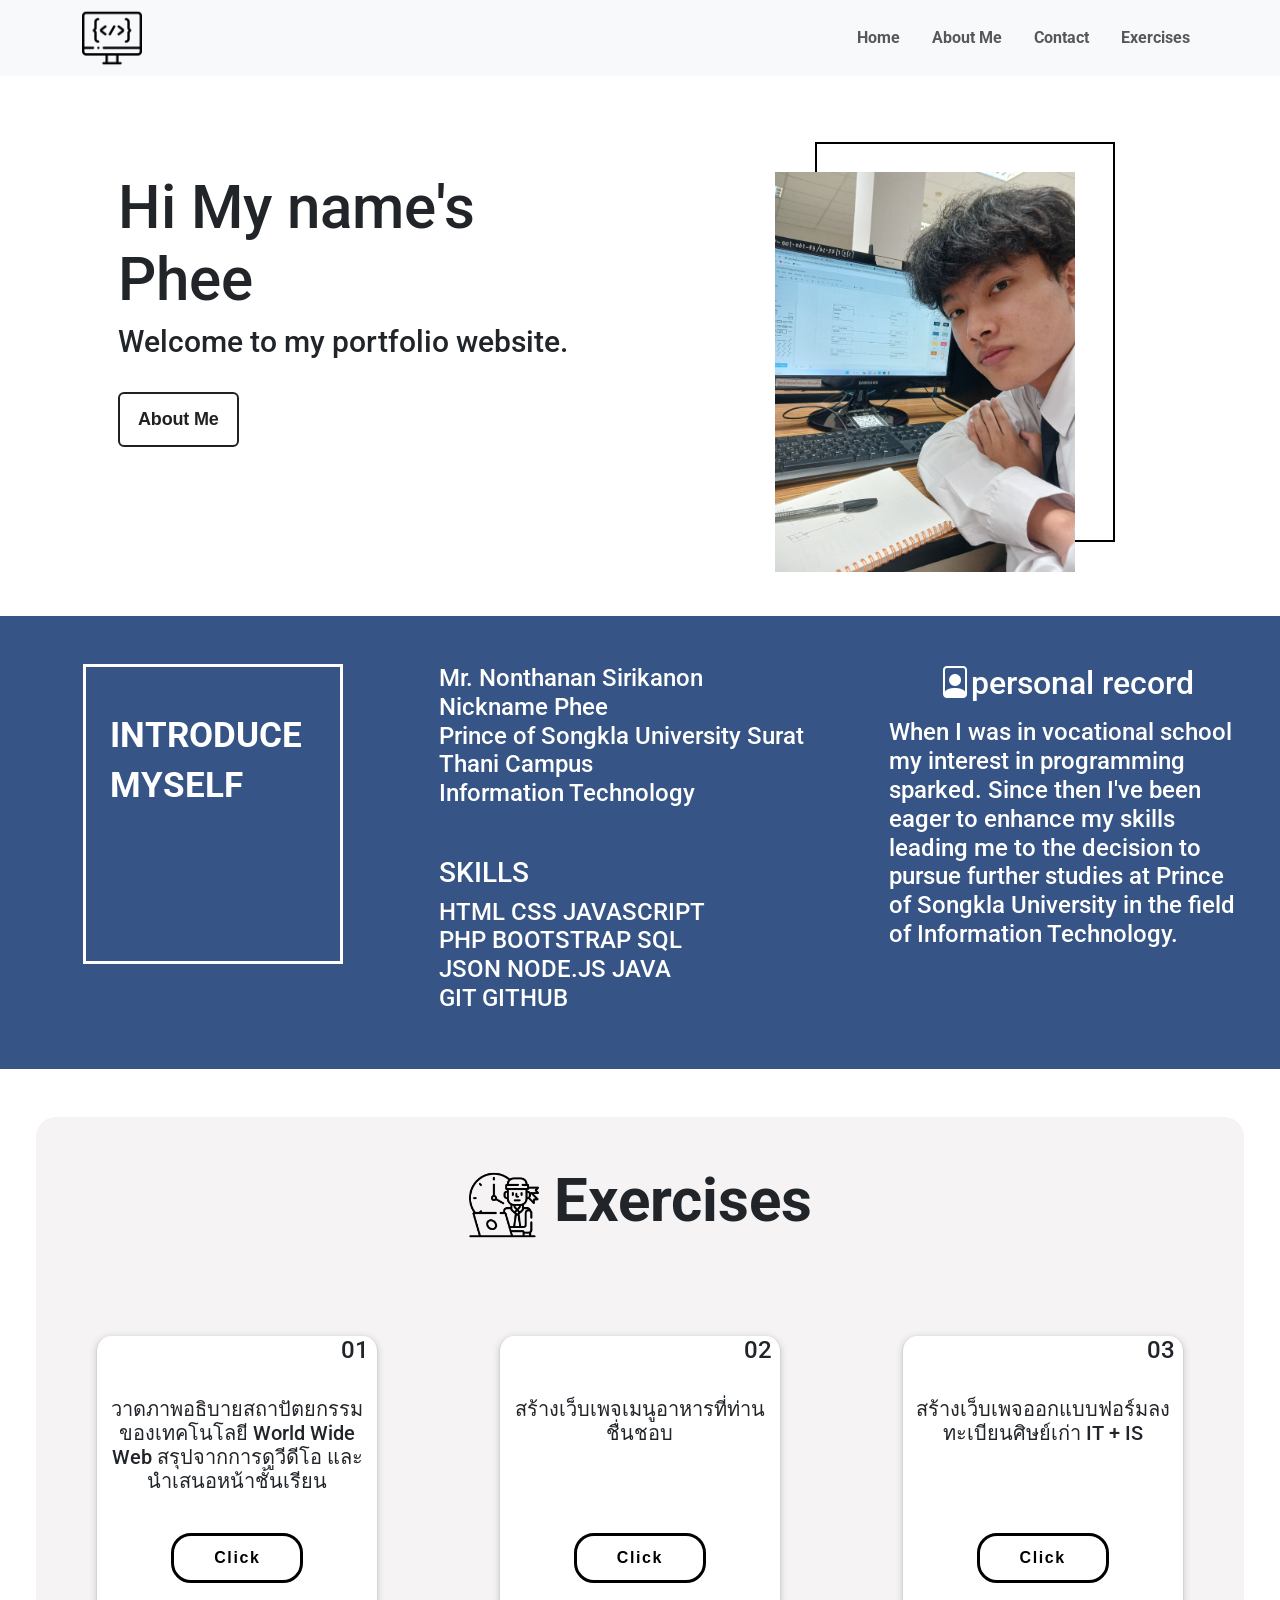
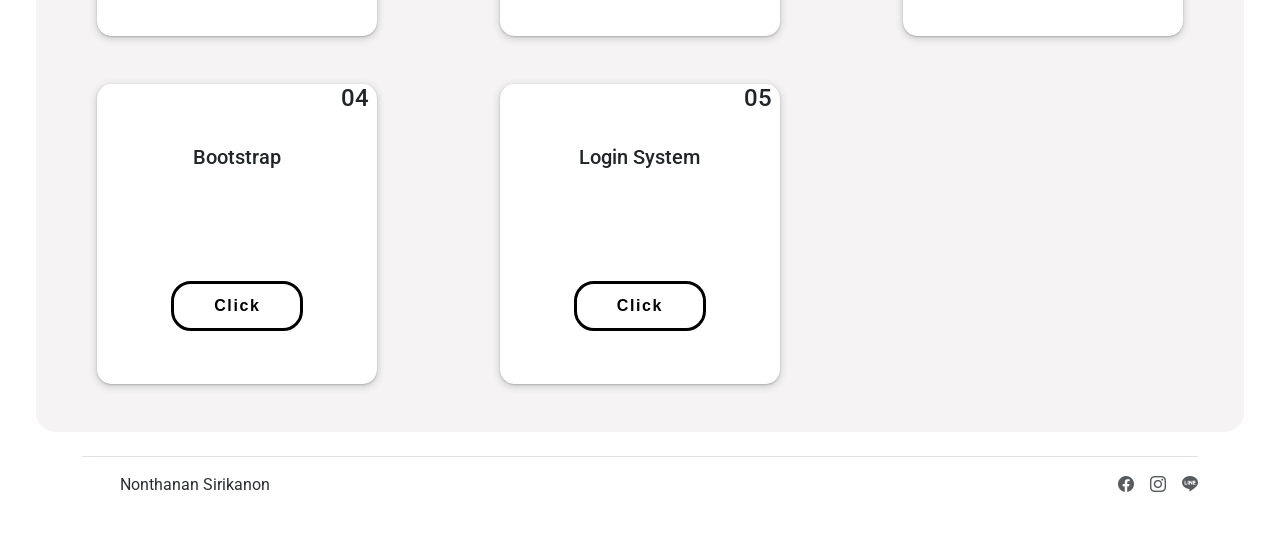
<file: index.html>
<!DOCTYPE html>
    <html lang="en">
    <head>
        <meta charset="UTF-8">
        <meta name="viewport" content="width=device-width, initial-scale=1.0">
        <link href="https://cdn.jsdelivr.net/npm/bootstrap@5.3.2/dist/css/bootstrap.min.css" rel="stylesheet" integrity="sha384-T3c6CoIi6uLrA9TneNEoa7RxnatzjcDSCmG1MXxSR1GAsXEV/Dwwykc2MPK8M2HN" crossorigin="anonymous">
        <script src="https://cdn.jsdelivr.net/npm/bootstrap@5.3.2/dist/js/bootstrap.bundle.min.js" integrity="sha384-C6RzsynM9kWDrMNeT87bh95OGNyZPhcTNXj1NW7RuBCsyN/o0jlpcV8Qyq46cDfL" crossorigin="anonymous"></script>
        <link rel="stylesheet" href="https://cdn.jsdelivr.net/npm/bootstrap-icons@1.11.3/font/bootstrap-icons.min.css">
        <link rel="preconnect" href="https://fonts.googleapis.com">
        <link rel="preconnect" href="https://fonts.gstatic.com" crossorigin>
        <link href="https://fonts.googleapis.com/css2?family=Roboto&display=swap" rel="stylesheet">
        <link rel="icon" href="img/programmer.png">
        <link rel="stylesheet" href="style.css">
        <title>6540011027 Nonthanan Sirikanon Web Prortfolio</title>
    </head>
    <body>
        <!-- nav start -->
        <nav class="navbar navbar-expand-lg bg-body-tertiary sticky-top" >
            <div class="container">
                <img src="img/coding.png" alt="Bootstrap" width="60" height="60">
            <button class="navbar-toggler" type="button" data-bs-toggle="collapse" data-bs-target="#navbarNavAltMarkup" aria-controls="navbarNavAltMarkup" aria-expanded="false" aria-label="Toggle navigation">
                <span class="navbar-toggler-icon"></span>
            </button>
            <div class="collapse navbar-collapse  justify-content-end fw-bolder" id="navbarNavAltMarkup"  >
                <div class="navbar-nav text-center">
                <a class="nav-link ms-3" href="#home">Home</a>
                <a class="nav-link ms-3" href="#About_main">About Me</a>
                <a class="nav-link ms-3" href="#Contact">Contact</a>
                <a class="nav-link ms-3" href="#Exercises">Exercises</a>
                </div>
            </div>
            </div>
        </nav>
        <!-- nav end -->


            <div id="home" class="container mt-5 " >
                <div class="row ">
                    <div class="col-md-12 col-xl-6 p-5 ftmain">
                        <h1 style="font-size: 60px;">Hi My name's Phee</h1>
                        <h2 style="font-size: 30px;">Welcome to my portfolio website.</h2>
                        <a href="#About_main" class="button-80 mt-4" role="button" >About Me</a>
                    </div>
                    <div class="col-md-12 col-xl-6 p-5 img d-flex justify-content-center">
                        <div class="image img-fluid">
                            <img src="img/picture.jpg" alt="profile" >
                            <div class="bgprofile">
                            </div> 
                        </div>
                    </div>
                </div>
            </div>
            <div class="container-fluid mt-5">
                <div class="row">
                    <div class="col"></div>
                </div>
            </div>

    <!-- st content main -->
            <div id="About_main" class="container-fluid mt-5 main" >
                <div class="row ">
                    <div class="col-md-12 col-xl-4 my-5 d-flex justify-content-center">
                        <div class="box ">
                            <h2 class="myself mt-5 ps-4">INTRODUCE  </h2>
                            <h2 class="myself ps-4">MYSELF</h2>
                        </div>
                    </div>
                    <div class="col-md-12 col-xl-4  mt-5 text-white d-flex justify-content-center">
                        <div class="pmain mb-5">
                        <h4>Mr. Nonthanan Sirikanon <br> 
                        <span>Nickname Phee</span> <br> 
                        <span>Prince of Songkla University Surat Thani Campus</span> <br>
                        <span>Information Technology</span>
                    </h4>
                    <h3 class="pmain mt-5">SKILLS</h3>
                    <h4 class="pmain">HTML CSS  JAVASCRIPT <br>
                        PHP  BOOTSTRAP  SQL <br> 
                        JSON  NODE.JS   JAVA <br>
                        GIT GITHUB </h4>
                    </div>
                </div>
                    <div class="col-md-12 col-xl-4  mt-5 text-white d-flex justify-content-center emain">
                        <div class="record mb-5 px-4 ">
                            <div class="text-center">
                                <h2> <i class="bi bi-file-person "></i>personal record</h2>
                            </div>
                            <h4 class="mt-3"> When I was in vocational school my interest in programming sparked. Since then I've been eager to enhance my skills leading me to the decision to pursue further studies at Prince of Songkla University in the field of Information Technology.</h4>
                        </div>
                        
                    </div>
                </div>
            </div>

    <!-- ed content main -->

    <!-- st performance -->
    <div id="Exercises"class="container-fluid mt-5 text-center" >
        <div class="row mx-4 performance">
                <h1 class="text-center my-5" style="font-weight: bold; font-size: 60px;"><img src="img/hard-work.png " alt="" width="70" height="70"></i> Exercises</h1>
                
                <div class="col-md-12 col-xl-4  mt-5 d-flex justify-content-center">
                <div class="box-pfm-w">
                    <h4 class="text-end me-2">01</h4>
                    <div class="body-pfm">
                        <div class="text px-2 pt-4">
                        <h5>วาดภาพอธิบายสถาปัตยกรรมของเทคโนโลยี World Wide Web สรุปจากการดูวีดีโอ และนำเสนอหน้าชั้นเรียน</h5>
                    </div>
                    </div>
                    <div class="button ">
                        <a href="https://www.canva.com/design/DAF0ztvnrbY/RP9JWRagSsEvtAHisQryWQ/view?utm_content=DAF0ztvnrbY&utm_campaign=designshare&utm_medium=link&utm_source=editor&classId=99f2585a-998b-41a9-9d9b-1f3a0ee28530&assignmentId=8ce05d0e-d685-49e3-b2bf-957896e1f4ca&submissionId=2304b68f-9285-4aaf-1940-adcdc3edbd05" class="bn17 mt-5">Click</a>
                    </div>
                </div>
                </div>
                <div class="col-md-12 col-xl-4  mt-5 d-flex justify-content-center">
                    <div class="box-pfm-w">
                        <h4 class="text-end me-2">02</h4>
                        <div class="body-pfm">
                            <div class="text px-2 pt-4">
                            <h5 class="col">สร้างเว็บเพจเมนูอาหารที่ท่านชื่นชอบ</h5>
                        </div>
                        </div>
                            <div class="button">
                                <a href="exercise/Exercise2.html" class="bn17 mt-5">Click</a>
                            </div>
                    </div>
                </div>
                <div class="col-md-12 col-xl-4  mt-5 d-flex justify-content-center">
                    <div class="box-pfm-w">
                        <h4 class="text-end me-2">03</h4>
                        <div class="body-pfm">
                            <div class="text px-2 pt-4">
                            <h5>สร้างเว็บเพจออกแบบฟอร์มลงทะเบียนศิษย์เก่า IT + IS</h5>
                        </div>
                        </div>    
                            <div class="button">
                                <a href="exercise/form/ex3_027_030.html" class="bn17 mt-5">Click</a>
                            </div>
                    </div>
                </div>

                <div class="col-md-12 col-xl-4  mt-5 d-flex justify-content-center">
                    <div class="box-pfm-w">
                        <h4 class="text-end me-2">04</h4>
                        <div class="body-pfm">
                            <div class="text px-2 pt-4">
                            <h5>Bootstrap</h5>
                        </div>
                        </div>    
                            <div class="button">
                                <a href="exercise/bootstsarp.html" class="bn17 mt-5">Click</a>
                            </div>
        
                        
                    </div>
                </div>
                <div class="col-md-12 col-xl-4  my-5  d-flex justify-content-center">
                    <div class="box-pfm-w">
                        <h4 class="text-end me-2">05</h4>
                        <div class="body-pfm">
                            <div class="text px-2 pt-4">
                            <h5>Login System</h5>
                        </div>
                        </div>   
                        <div class="button">
                            <a href="exercise/loginsystem.html" class="bn17 mt-5">Click</a>
                            </div>
                        
                    </div>
                </div>
        </div>
    </div>
    <!-- ed performance -->

    <!-- start footer -->
    <div class="container" id="Contact">
        <footer class="d-flex flex-wrap justify-content-between align-items-center py-3 my-4 border-top">
        <div class="col-md-4 d-flex align-items-center">
            <a href="/" class="mb-3 me-2 mb-md-0 text-body-secondary text-decoration-none lh-1">
            <svg class="bi" width="30" height="24"><use xlink:href="#bootstrap"></use></svg>
            </a>
            <span class="mb-3 mb-md-0 text-secondary-emphasis">Nonthanan Sirikanon</span>
        </div>
    
        <ul class="nav col-md-4 justify-content-end list-unstyled d-flex">
            <li class="ms-3"><a class="text-body-secondary" href="https://www.facebook.com/nonthnanannan"><i class="bi bi-facebook "></i></a></li>
            <li class="ms-3"><a class="text-body-secondary" href="https://www.instagram.com/ns.phee_/"><i class="bi bi-instagram"></i></a></li>
            <li class="ms-3"><a class="text-body-secondary" href="#"><i class="bi bi-line"></i></a></li>
        </ul>
        </footer>
    </div>    

    <!-- ed footer -->


    
    
    </body>
    </html>
</file>
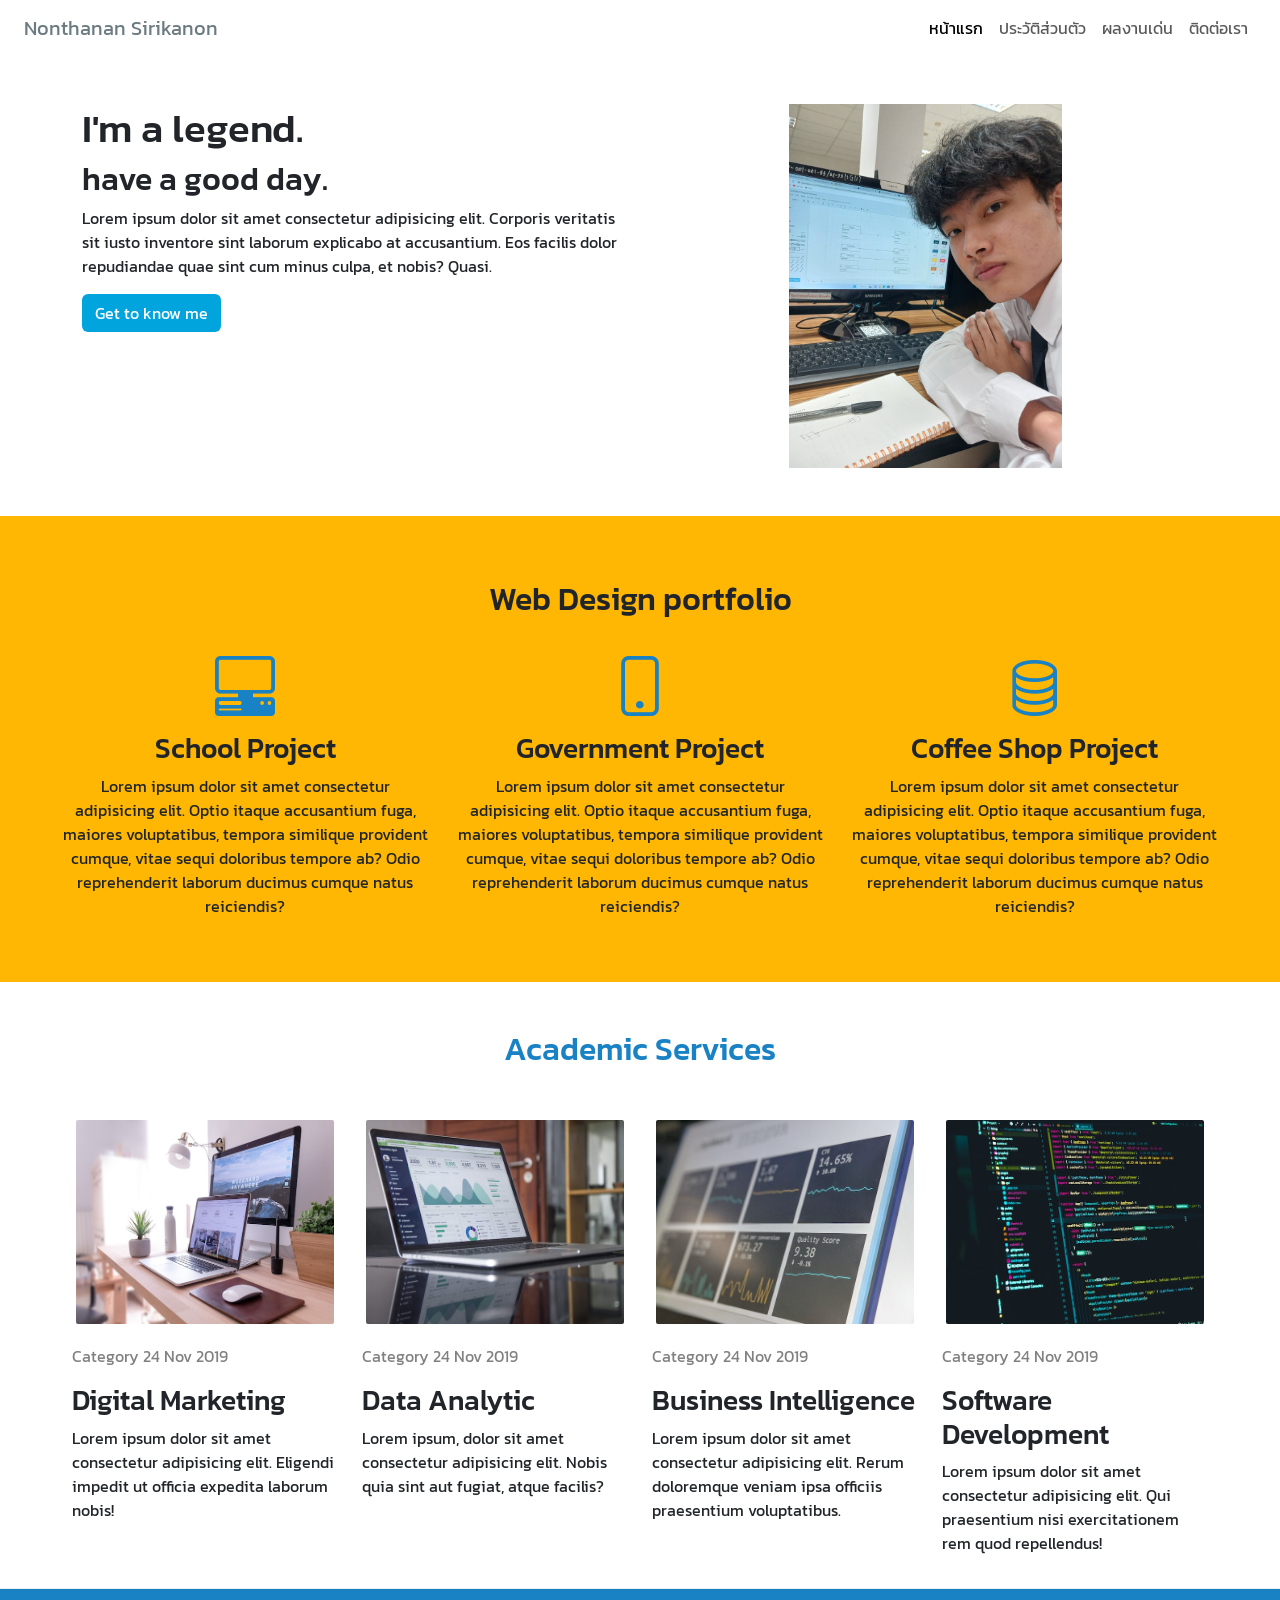
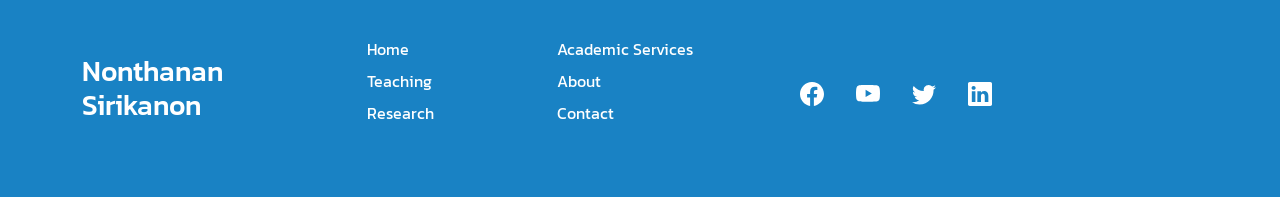
<file: exercise/bootstsarp.html>
<!doctype html>
<html lang="en">
  <head>
    <meta charset="utf-8">
    <meta name="viewport" content="width=device-width, initial-scale=1">
    <title>Bootstrap demo</title>
    <link href="https://cdn.jsdelivr.net/npm/bootstrap@5.3.2/dist/css/bootstrap.min.css" rel="stylesheet" integrity="sha384-T3c6CoIi6uLrA9TneNEoa7RxnatzjcDSCmG1MXxSR1GAsXEV/Dwwykc2MPK8M2HN" crossorigin="anonymous">
    <link rel="stylesheet" href="cssbootstarp.css">
  </head>
  <body>
    <div class="container-fluid">
      <nav class="navbar navbar-expand-lg bg-body-tertiary">
        <div class="container-fluid">
          <a class="navbar-brand" href="#">Nonthanan Sirikanon</a>
          <button class="navbar-toggler" type="button" data-bs-toggle="collapse" data-bs-target="#navbarSupportedContent" aria-controls="navbarSupportedContent" aria-expanded="false" aria-label="Toggle navigation">
            <span class="navbar-toggler-icon"></span>
          </button>
          <div class="collapse navbar-collapse" id="navbarSupportedContent">
            <ul class="navbar-nav ms-auto mb-2 mb-lg-0">
              <li class="nav-item">
                <a class="nav-link active" aria-current="page" href="#">หน้าแรก</a>
              </li>
              <li class="nav-item">
                <a class="nav-link" href="#">ประวัติส่วนตัว</a>
              </li>
              <li class="nav-item">
                <a class="nav-link" href="#">ผลงานเด่น</a>
              </li>
              <li class="nav-item">
                <a class="nav-link" href="#">ติดต่อเรา</a>
              </li>
            </ul>
          </div>
        </div>
      </nav>
    </div>

    <div class="container">
      <div class="row pt-5">
          <div class="col-6 ">
              <h1>I'm a legend.</h1>
              <h2>have a good day.</h2>
              <p>Lorem ipsum dolor sit amet consectetur adipisicing elit. Corporis veritatis sit iusto inventore 
                  sint laborum explicabo at accusantium. Eos facilis dolor repudiandae quae sint cum minus culpa, et
                  nobis? Quasi.</p>
              <button type="button" class="btn myBtn">Get to know me</button>
          </div>
          <div class="col-6 d-flex  justify-content-center">
              <img src="../img/picture.jpg" class="img-fluid img-size" alt="proflie picture">
          </div>
      </div>
  </div>
  
      

    <div class="container-fluid">
      <div class="row portfolio mt-5 p-5 headerVSpace ">
        <h2 class="text-center py-3">Web Design portfolio</h2>
        <div class="col">
          <i class="bi bi-pc-display-horizontal iconStyle"></i>
          <h3 class="text-center">School Project</h3>
          <p class="text-center">
            Lorem ipsum dolor sit amet consectetur adipisicing elit. Optio
            itaque accusantium fuga, maiores voluptatibus, tempora similique
            provident cumque, vitae sequi doloribus tempore ab? Odio
            reprehenderit laborum ducimus cumque natus reiciendis?
          </p>
        </div>
        <div class="col">
          <i class="bi bi-phone iconStyle"></i>
          <h3 class="text-center">Government Project</h3>
          <p class="text-center">
            Lorem ipsum dolor sit amet consectetur adipisicing elit. Optio
            itaque accusantium fuga, maiores voluptatibus, tempora similique
            provident cumque, vitae sequi doloribus tempore ab? Odio
            reprehenderit laborum ducimus cumque natus reiciendis?
          </p>
        </div>
        <div class="col">
          <i class="bi bi-database iconStyle"></i>
          <h3 class="text-center">Coffee Shop Project</h3>
          <p class="text-center">
            Lorem ipsum dolor sit amet consectetur adipisicing elit. Optio
            itaque accusantium fuga, maiores voluptatibus, tempora similique
            provident cumque, vitae sequi doloribus tempore ab? Odio
            reprehenderit laborum ducimus cumque natus reiciendis?
          </p>
        </div>
      </div>
    </div>

    <div class="container-fluid">
      <h2 class="text-center m-5 has">Academic Services</h2>
      <div class="row mb-5 mx-5"> 
          <div class="col">
              <img src="../img/dm.jpg" class="img-thumbnail imf border-0" alt="Digital Marketing">
              <p class="conf mt-3">Category 24 Nov 2019</p>
              <h3>Digital Marketing</h3>
              <p>Lorem ipsum dolor sit amet consectetur adipisicing elit. Eligendi impedit ut officia expedita laborum nobis!</p>
          </div>
          <div class="col">
              <img src="../img/da.jpg" class="img-thumbnail imf border-0" alt="Data Analytic">
              <p class="conf mt-3">Category 24 Nov 2019</p>
              <h3>Data Analytic</h3>
              <p>Lorem ipsum, dolor sit amet consectetur adipisicing elit. Nobis quia sint aut fugiat, atque facilis?</p>
          </div>
          <div class="col">
              <img src="../img/bi.jpg" class="img-thumbnail imf border-0" alt="Business Intelligence">
              <p class="conf mt-3">Category 24 Nov 2019</p>
              <h3>Business Intelligence</h3>
              <p>Lorem ipsum dolor sit amet consectetur adipisicing elit. Rerum doloremque veniam ipsa officiis praesentium voluptatibus.</p>
          </div>
          <div class="col">
              <img src="../img/sd.jpg" class="img-thumbnail imf border-0" alt="Software Development">
              <p class="conf mt-3">Category 24 Nov 2019</p>
              <h3>Software Development</h3>
              <p>Lorem ipsum dolor sit amet consectetur adipisicing elit. Qui praesentium nisi exercitationem rem quod repellendus!</p>
          </div>
      </div>
  </div>
  
<footer class="footer ">
  <div class="bg-light py-3 py-md-5 py-xl-8 border-top border-light-subtle ">
    <div class="container overflow-hidden">
      <div class="row gy-3 gy-md-5 gy-xl-0 align-items-sm-center">
        <div class="col-xs-12 col-sm-6 col-xl-3 order-0 order-xl-0">
          <div class="footer-logo-wrapper text-center text-sm-start">
            <h3 class="footcolor">Nonthanan Sirikanon</h3>
          </div>
        </div>
        <div class="col-6 col-md-2 mb-3">
        <ul class="nav flex-column">
          <li class="nav-item mb-2 "><a href="#" class="nav-link p-0 text-body-secondary ">Home</a></li>
          <li class="nav-item mb-2"><a href="#" class="nav-link p-0 text-body-secondary">Teaching</a></li>
          <li class="nav-item mb-2"><a href="#" class="nav-link p-0 text-body-secondary">Research</a></li>
        </ul>
      </div>

      <div class="col-6 col-md-2 mb-3 ">
        <ul class="nav flex-column">
          <li class="nav-item mb-2"><a href="#" class="nav-link p-0 text-body-secondary">Academic Services</a></li>
          <li class="nav-item mb-2"><a href="#" class="nav-link p-0 text-body-secondary">About</a></li>
          <li class="nav-item mb-2"><a href="#" class="nav-link p-0 text-body-secondary">Contact</a></li>
        </ul>
      </div>
      
        <div class="col-xs-12 col-sm-6 col-xl-3 order-1 order-xl-2 justify-content-center">
          <ul class="nav justify-content-center justify-content-sm-end">
            <li class="nav-item">
              <a class="nav-link link-dark px-3 " href="#!">
                <svg xmlns="http://www.w3.org/2000/svg" width="24" height="24" fill="currentColor" class="bi bi-facebook logo" viewBox="0 0 16 16">
                  <path d="M16 8.049c0-4.446-3.582-8.05-8-8.05C3.58 0-.002 3.603-.002 8.05c0 4.017 2.926 7.347 6.75 7.951v-5.625h-2.03V8.05H6.75V6.275c0-2.017 1.195-3.131 3.022-3.131.876 0 1.791.157 1.791.157v1.98h-1.009c-.993 0-1.303.621-1.303 1.258v1.51h2.218l-.354 2.326H9.25V16c3.824-.604 6.75-3.934 6.75-7.951z" />
                </svg>
              </a>
            </li>
            <li class="nav-item">
              <a class="nav-link link-dark px-3 " href="#!">
                <svg xmlns="http://www.w3.org/2000/svg" width="24" height="24" fill="currentColor" class="bi bi-youtube logo" viewBox="0 0 16 16">
                  <path d="M8.051 1.999h.089c.822.003 4.987.033 6.11.335a2.01 2.01 0 0 1 1.415 1.42c.101.38.172.883.22 1.402l.01.104.022.26.008.104c.065.914.073 1.77.074 1.957v.075c-.001.194-.01 1.108-.082 2.06l-.008.105-.009.104c-.05.572-.124 1.14-.235 1.558a2.007 2.007 0 0 1-1.415 1.42c-1.16.312-5.569.334-6.18.335h-.142c-.309 0-1.587-.006-2.927-.052l-.17-.006-.087-.004-.171-.007-.171-.007c-1.11-.049-2.167-.128-2.654-.26a2.007 2.007 0 0 1-1.415-1.419c-.111-.417-.185-.986-.235-1.558L.09 9.82l-.008-.104A31.4 31.4 0 0 1 0 7.68v-.123c.002-.215.01-.958.064-1.778l.007-.103.003-.052.008-.104.022-.26.01-.104c.048-.519.119-1.023.22-1.402a2.007 2.007 0 0 1 1.415-1.42c.487-.13 1.544-.21 2.654-.26l.17-.007.172-.006.086-.003.171-.007A99.788 99.788 0 0 1 7.858 2h.193zM6.4 5.209v4.818l4.157-2.408L6.4 5.209z" />
                </svg>
              </a>
            </li>
            <li class="nav-item">
              <a class="nav-link link-dark px-3" href="#!">
                <svg xmlns="http://www.w3.org/2000/svg" width="24" height="24" fill="currentColor" class="bi bi-twitter logo" viewBox="0 0 16 16">
                  <path d="M5.026 15c6.038 0 9.341-5.003 9.341-9.334 0-.14 0-.282-.006-.422A6.685 6.685 0 0 0 16 3.542a6.658 6.658 0 0 1-1.889.518 3.301 3.301 0 0 0 1.447-1.817 6.533 6.533 0 0 1-2.087.793A3.286 3.286 0 0 0 7.875 6.03a9.325 9.325 0 0 1-6.767-3.429 3.289 3.289 0 0 0 1.018 4.382A3.323 3.323 0 0 1 .64 6.575v.045a3.288 3.288 0 0 0 2.632 3.218 3.203 3.203 0 0 1-.865.115 3.23 3.23 0 0 1-.614-.057 3.283 3.283 0 0 0 3.067 2.277A6.588 6.588 0 0 1 .78 13.58a6.32 6.32 0 0 1-.78-.045A9.344 9.344 0 0 0 5.026 15z" />
                </svg>
              </a>
            </li>
            <li class="nav-item">
              <a class="nav-link link-dark px-3" href="#!">
                <svg xmlns="http://www.w3.org/2000/svg" width="24" height="24" fill="currentColor" class="bi bi-linkedin logo" viewBox="0 0 16 16">
                  <path d="M0 1.146C0 .513.526 0 1.175 0h13.65C15.474 0 16 .513 16 1.146v13.708c0 .633-.526 1.146-1.175 1.146H1.175C.526 16 0 15.487 0 14.854V1.146zm4.943 12.248V6.169H2.542v7.225h2.401zm-1.2-8.212c.837 0 1.358-.554 1.358-1.248-.015-.709-.52-1.248-1.342-1.248-.822 0-1.359.54-1.359 1.248 0 .694.521 1.248 1.327 1.248h.016zm4.908 8.212V9.359c0-.216.016-.432.08-.586.173-.431.568-.878 1.232-.878.869 0 1.216.662 1.216 1.634v3.865h2.401V9.25c0-2.22-1.184-3.252-2.764-3.252-1.274 0-1.845.7-2.165 1.193v.025h-.016a5.54 5.54 0 0 1 .016-.025V6.169h-2.4c.03.678 0 7.225 0 7.225h2.4z" />
                </svg>
              </a>
            </li>
          </ul>
        </div>
      </div>
    </div>
  </div>
</footer>
<!-- <div class="container-fluid">
  <footer class="py-3  p-3 foot  ">
    <div class="row  ">
      <div class="col-6 col-md-2 mb-3">
        <h5>Nonthanan Sirikanon</h5>
      </div>

      <div class="col-6 col-md-2 mb-3">
        <ul class="nav flex-column">
          <li class="nav-item mb-2 "><a href="#" class="nav-link p-0 text-body-secondary ">Home</a></li>
          <li class="nav-item mb-2"><a href="#" class="nav-link p-0 text-body-secondary">Teaching</a></li>
          <li class="nav-item mb-2"><a href="#" class="nav-link p-0 text-body-secondary">Research</a></li>
        </ul>
      </div>

      <div class="col-6 col-md-2 mb-3">
        <ul class="nav flex-column">
          <li class="nav-item mb-2"><a href="#" class="nav-link p-0 text-body-secondary">Academic Services</a></li>
          <li class="nav-item mb-2"><a href="#" class="nav-link p-0 text-body-secondary">About</a></li>
          <li class="nav-item mb-2"><a href="#" class="nav-link p-0 text-body-secondary">Contact</a></li>
        </ul>
      </div>

      <div class="col-md-5 offset-md-1 mb-3">
        <form>
          <h5>Stay in touch with me!</h5>
          <div class="d-flex flex-column flex-sm-row w-100 gap-2">
            <label for="newsletter1" class="visually-hidden">Email</label>
            <input id="newsletter1" type="text" class="form-control" placeholder="Email address">
          </div>
        </form>
      </div>
    </div>
  </footer>
</div> -->
    
   
    <script src="https://cdn.jsdelivr.net/npm/@popperjs/core@2.11.8/dist/umd/popper.min.js" integrity="sha384-I7E8VVD/ismYTF4hNIPjVp/Zjvgyol6VFvRkX/vR+Vc4jQkC+hVqc2pM8ODewa9r" crossorigin="anonymous"></script>
    <script src="https://cdn.jsdelivr.net/npm/bootstrap@5.3.2/dist/js/bootstrap.min.js" integrity="sha384-BBtl+eGJRgqQAUMxJ7pMwbEyER4l1g+O15P+16Ep7Q9Q+zqX6gSbd85u4mG4QzX+" crossorigin="anonymous"></script> 
    <script src="https://cdn.jsdelivr.net/npm/bootstrap@5.3.2/dist/js/bootstrap.bundle.min.js" integrity="sha384-C6RzsynM9kWDrMNeT87bh95OGNyZPhcTNXj1NW7RuBCsyN/o0jlpcV8Qyq46cDfL" crossorigin="anonymous"></script>
  </body>
</html>
</file>
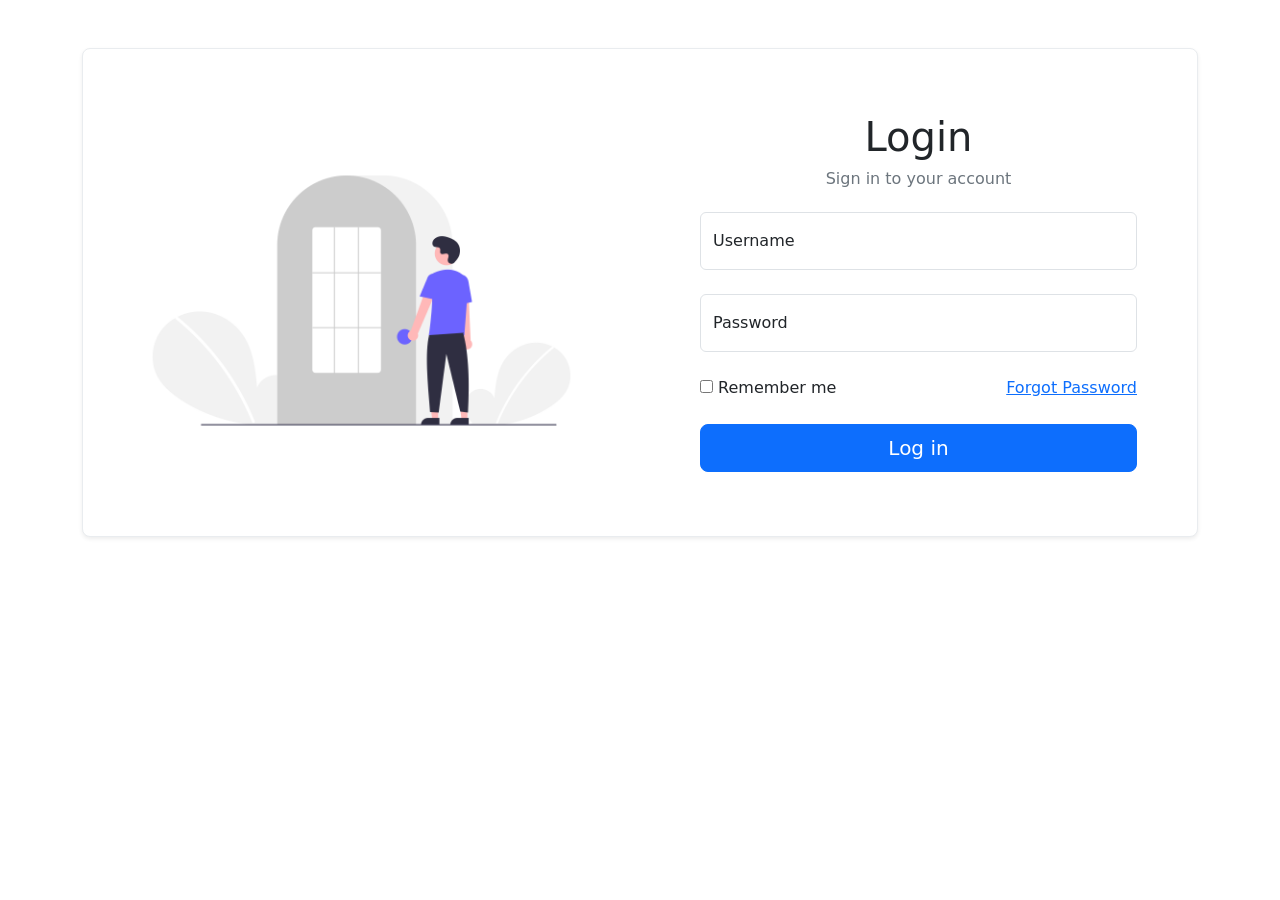
<file: exercise/loginsystem.html>
<!DOCTYPE html>
<html lang="en">
<head>
    <meta charset="UTF-8">
    <meta name="viewport" content="width=device-width, initial-scale=1.0">
    <link href="https://cdn.jsdelivr.net/npm/bootstrap@5.3.2/dist/css/bootstrap.min.css" rel="stylesheet" integrity="sha384-T3c6CoIi6uLrA9TneNEoa7RxnatzjcDSCmG1MXxSR1GAsXEV/Dwwykc2MPK8M2HN" crossorigin="anonymous">
    <script src="https://cdn.jsdelivr.net/npm/bootstrap@5.3.2/dist/js/bootstrap.bundle.min.js" integrity="sha384-C6RzsynM9kWDrMNeT87bh95OGNyZPhcTNXj1NW7RuBCsyN/o0jlpcV8Qyq46cDfL" crossorigin="anonymous"></script>
    <title>Login System</title>
    <style>
        .error {
            color: red;
        }
        @media (max-width: 768px) {
          .featurepic{
            display: none;
          }
         }
    </style>
</head>
<body>
  <section class="py-3 py-md-5">
    <div class="container">
        <div class="card border border-light-subtle rounded-3 shadow-sm">
        <div class="row justify-content-center">
        <div class="row pt-3">
            <div class="col-lg-6 d-flex align-items-center">
                <img src="../img/login.png" alt="" class="img-fluid featurepic">
            </div>
            <div class="col-lg-6">
                    <div class="card-body p-3 p-md-4 p-xl-5">
                        <h1 class="text-center">Login</h1>
                      <h2 class="fs-6 fw-normal text-center text-secondary mb-4">Sign in to your account</h2>
                      <form id="loginForm" action="#!">
                        <div class="row gy-2 overflow-hidden">
                          <div class="col-12">
                            <div class="form-floating mb-3">
                              <input type="text" class="form-control" name="text" id="username" placeholder="Username" >
                              <label for="username" class="form-label">Username</label>
                            </div>
                            <p id="errorUsername" class="error"></p>
                          </div>
                          <div class="col-12">
                            <div class="form-floating mb-3">
                              <input type="password" class="form-control" name="password" id="password" value="" placeholder="Password" >
                              <label for="password" class="form-label">Password</label>
                            </div>
                            <p id="errorPassword" class="error"></p>
                          </div>
                        
                            <div class=" col-6 flex-sb-m w-full p-t-3 p-b-24">
                              <div class="contact100-form-checkbox">
                              <input class="input-checkbox100" id="ckb1" type="checkbox" name="remember-me">
                              <label class="label-checkbox100" for="ckb1">Remember me</label>
                              </div>
                              </div>
                              <div class="col-6 d-flex justify-content-end">
                                <a href="#" class="txt1"> Forgot Password </a>
                                </div>
                          <div class="col-12">
                            <div class="d-grid my-3">
                              <button class="btn btn-primary btn-lg" type="submit">Log in</button>
                            </div>
                          </div>
                        
                      </form>
                    </div>
                  </div>
              </div>
            </div>
        </div>
    </div>

      
    </div>
  </section>

     <!-- <section class="bg-light py-3 py-md-5">
        <div class="container">
          <div class="row justify-content-center">
            <div class="col-12 col-sm-10 col-md-8 col-lg-6 col-xl-5 col-xxl-4">
              <div class="card border border-light-subtle rounded-3 shadow-sm">
                <div class="card-body p-3 p-md-4 p-xl-5">
                    <h1 class="text-center">Login</h1>
                  <h2 class="fs-6 fw-normal text-center text-secondary mb-4">Sign in to your account</h2>
                  <form id="loginForm" action="#!">
                    <div class="row gy-2 overflow-hidden">
                      <div class="col-12">
                        <div class="form-floating mb-3">
                          <input type="text" class="form-control" name="text" id="username" placeholder="Username" >
                          <label for="username" class="form-label">Username</label>
                        </div>
                        <p id="errorUsername" class="error"></p>
                      </div>
                      <div class="col-12">
                        <div class="form-floating mb-3">
                          <input type="password" class="form-control" name="password" id="password" value="" placeholder="Password" >
                          <label for="password" class="form-label">Password</label>
                        </div>
                        <p id="errorPassword" class="error"></p>
                      </div>
                      <div class="col-12 ms-3 form-check">
                        <input class="form-check-input" type="checkbox" value="" id="flexCheckDefault">
                        <label class="form-check-label" for="flexCheckDefault">
                          Remember me
                        </label>
                        <span class="ml-auto "><a href="#" class="forgot-pass">Forgot Password</a></span>
                      </div>
                      
                      <div class="col-12">
                        <div class="d-grid my-3">
                          <button class="btn btn-primary btn-lg" type="submit">Log in</button>
                        </div>
                      </div>
                    </div>
                  </form>
                </div>
              </div>
            </div>
          </div>
        </div>
      </section>  -->
    
    <!-- <form id="loginForm" action="#">
        <p>Username:</p>
        <input type="text" id="username">
        <p id="errorUsername" class="error"></p>
        <p>Password:</p>
        <input type="password" id="password">
        <p id="errorPassword" class="error"></p>
        <input type="submit" value="Submit">
    </form> -->

    <script>
        document.addEventListener("DOMContentLoaded", function () {
            document.querySelector("#loginForm").onsubmit = function (event) {
                event.preventDefault();

                let username = document.querySelector("#username").value;
                let password = document.querySelector("#password").value;

                let checkUsername = true;
                if (username.length < 8) {
                    document.querySelector("#errorUsername").innerHTML = "Username must be more than 8 characters";
                    checkUsername = false;
                } else {
                    document.querySelector("#errorUsername").innerHTML = "";
                }

                let checkPassword = true;
                if (password.length < 8) {
                    document.querySelector("#errorPassword").innerHTML = "Password must be more than 8 characters";
                    checkPassword = false;
                } else {
                    document.querySelector("#errorPassword").innerHTML = "";
                }

                if (checkUsername && checkPassword) {
                    alert("Login successful!");
                }
            }
        });
    </script>
</body>
</html>
</file>
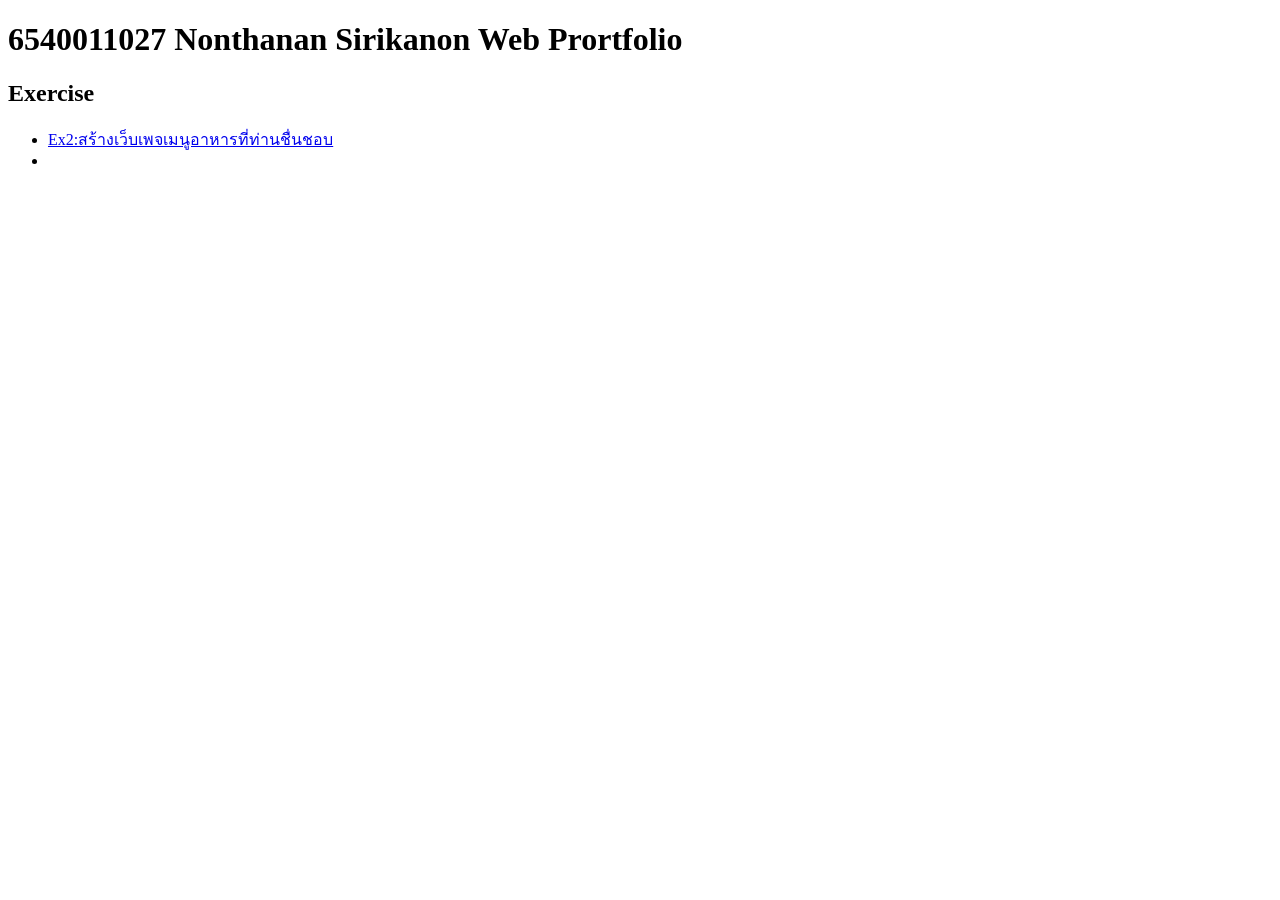
<file: project_web/project_weeb.html>
<!DOCTYPE html>
<html lang="en">
<head>
    <meta charset="UTF-8">
    <meta name="viewport" content="width=device-width, initial-scale=1.0">
    <title>6540011027 Nonthanan Sirikanon Web Prortfolio</title>
</head>
<body>
    <h1>6540011027 Nonthanan Sirikanon Web Prortfolio</h1>
    <h2>Exercise</h2>
    <ul>
        <li><a href="/exercise/Exercise2.html">Ex2:สร้างเว็บเพจเมนูอาหารที่ท่านชื่นชอบ</a></li>
        <li></li>
    </ul>
    
</body>
</html>
</file>
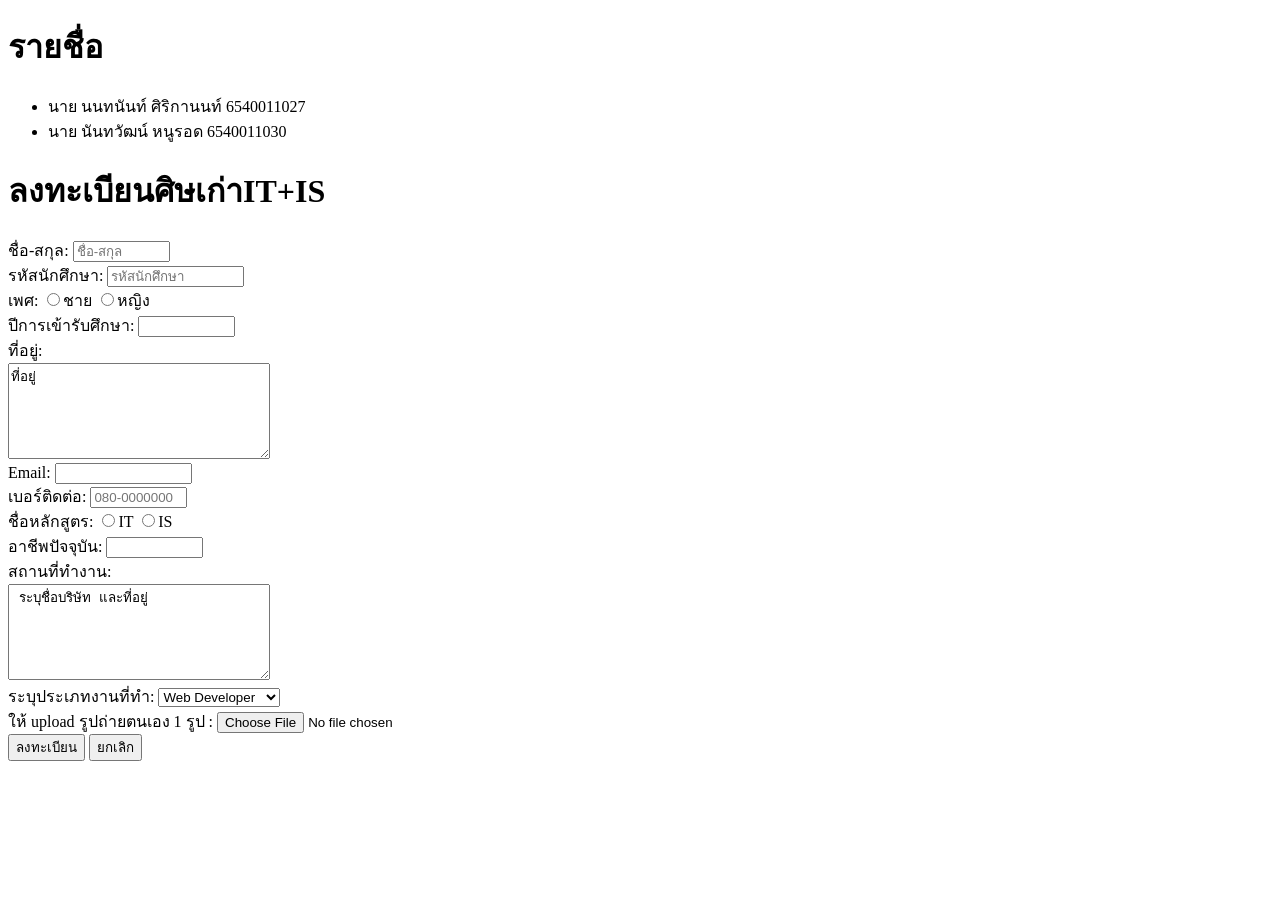
<file: exercise/form/ex3_027_030.html>
<!DOCTYPE html>
<html lang="en">
<head>
    <meta charset="UTF-8">
    <meta name="viewport" content="width=device-width, initial-scale=1.0">
    <title>Active Learning 3:Form</title>
</head>
<body>
    <h1>รายชื่อ</h1>
    <ul>
        <li>นาย นนทนันท์ ศิริกานนท์ 6540011027</li>
        <li>นาย นันทวัฒน์ หนูรอด 6540011030</li>
    </ul>
    <h1>ลงทะเบียนศิษเก่าIT+IS</h1>
    <form action="https://www.example.com/" method="post">

        <label for="Username">ชื่อ-สกุล:</label>
      <input type="text" name="username" value="" placeholder="ชื่อ-สกุล" size="10" maxlength="20"/>
      
      <br>
      <label for="Password">รหัสนักศึกษา:</label>
      <input type="password" name="username" value="" placeholder="รหัสนักศึกษา" size="15" maxlength="10"/>

      <br>
      <label for="gender">เพศ:</label>
      <input type="radio" name="gender" value="1">ชาย
      <input type="radio" name="gender" value="2">หญิง
      
      <br>
      <label for="Academic yearEducation">ปีการเข้ารับศึกษา:</label>
      <input type="text" name="Academic yearEducation" value="" placeholder="" size="10" maxlength="20"/>

      <br>
      <label for="address">ที่อยู่:</label>
      <br>
      <textarea name="address"cols="30" rows="6">ที่อยู่</textarea>

      <br>
      <label for="Email">Email:</label>
      <input type="email" name="email" value="" placeholder="" size="15" maxlength="">


      <br>
      <label for="number">เบอร์ติดต่อ:</label>
      <input type="text" name="number" value="" placeholder="080-0000000" size="10" maxlength="20"/>

      <br>
      <label for="major">ชื่อหลักสูตร:</label>
      <input type="radio" name="major" value="1">IT
      <input type="radio" name="major" value="2">IS 

      <br>
      <label for="่job">อาชีพปัจจุบัน:</label>
      <input type="text" name="job" value="" placeholder="" size="10" maxlength="20"/>

      <br>
      <label for="Place of work">สถานที่ทำงาน:</label>
      <br>
      <textarea name="Place of work"cols="30" rows="6"> ระบุชื่อบริษัท และที่อยู่</textarea>  
      
      <br>
      <label for="Dropdown list box">ระบุประเภทงานที่ทำ:</label>
      <select name="dept" >
        <option value="1">Web Developer</option>
        <option value="2"> SA</option>
        <option value="3"> Graphic Design</option>
        <option value="4"> Digital Marketing</option>
      </select>

      <br>
      <label for="profilepic">ให้ upload รูปถ่ายตนเอง 1 รูป :</label>
      <input type="file" name="profilepic">

      <br>
      <input type="submit" value="ลงทะเบียน">
      <input type="reset" value="ยกเลิก">


    </form>

</body>
</html>
</file>
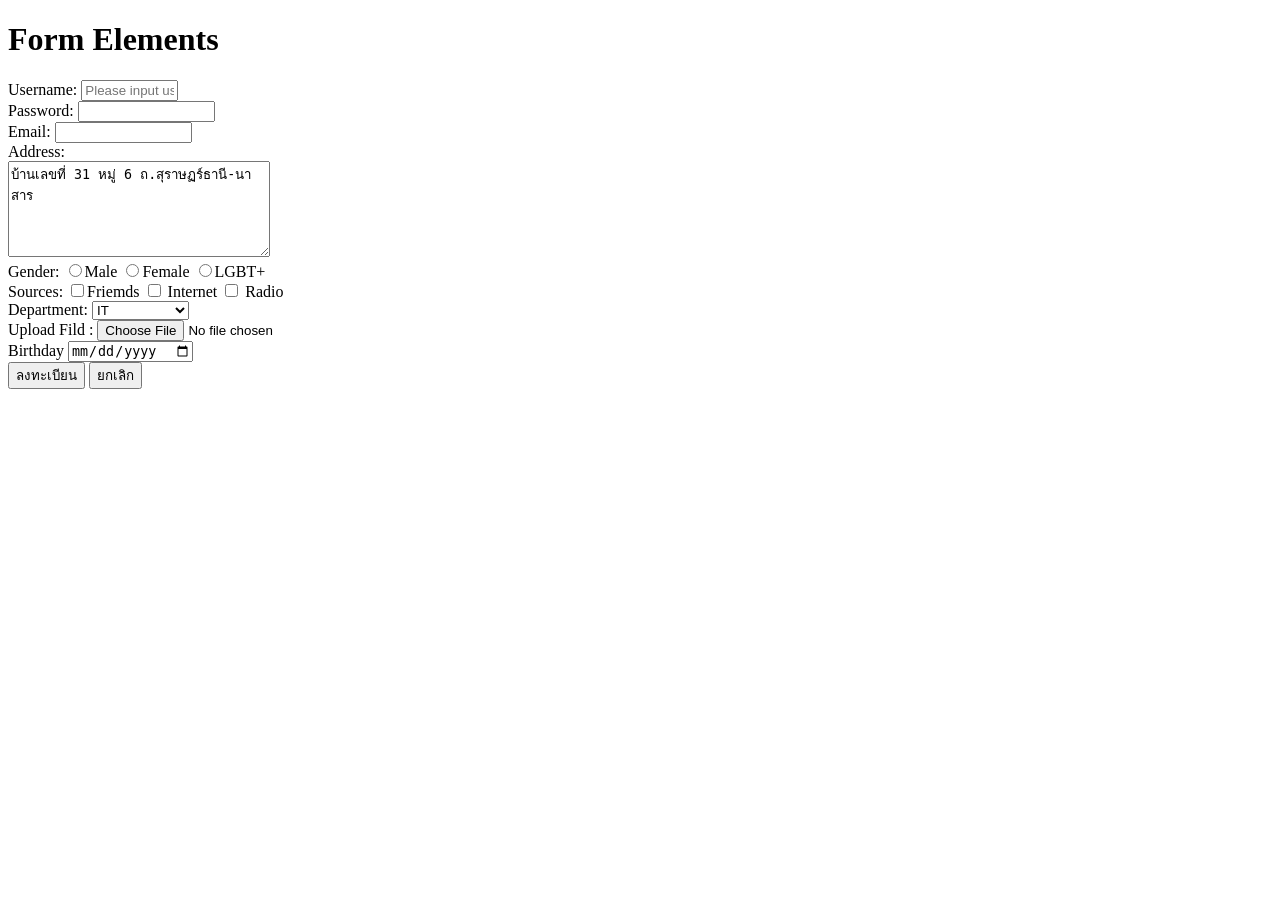
<file: exercise/form/form.html>
<!DOCTYPE html>
<html lang="en">
  <head>
    <meta charset="UTF-8" />
    <meta name="viewport" content="width=device-width, initial-scale=1.0" />
    <title>From</title>
  </head>
  <body>
    <h1>Form Elements</h1>
    <form action="https://www.example.com/" method="post">
      <!-- text -->
      <label for="Username">Username:</label>
      <input type="text" name="username" value="" placeholder="Please input username" size="10" maxlength="20"/>
      <!-- password -->
      <br>
      <label for="Password">Password:</label>
      <input type="password" name="username" value="" placeholder="" size="15" maxlength="10"/>
      <!-- new line -->

      <!-- Email -->
      <br>
      <label for="Email">Email:</label>
      <input type="email" name="email" value="" placeholder="" size="15" maxlength="">
      
      <!-- textarea -->
      <br>
      <label for="address">Address:</label>
      <br>
      <textarea name="address"cols="30" rows="6">บ้านเลขที่ 31 หมู่ 6 ถ.สุราษฏร์ธานี-นาสาร </textarea>
      
      <!-- radio -->
      <br>
      <label for="gender">Gender:</label>
      <input type="radio" name="gender" value="1">Male
      <input type="radio" name="gender" value="2">Female
      <input type="radio" name="gender" value="3">LGBT+
      
      <!-- checkbox -->
      <br>
      <label for="source">Sources:</label>
      <input type="checkbox" name="friend" value="friend">Friemds
      <input type="checkbox" name="internet"> Internet
      <input type="checkbox" name="radio"> Radio

      <!-- Dropdown list box -->
      <br>
      <label for="Dropdown list box">Department:</label>
      <select name="dept" >
        <option value="1">IT</option>
        <option value="2">Chemistry</option>
        <option value="3">Engineer</option>
        <option value="4">Environment</option>
      </select>
      
      <!-- file -->
      <br>
      <label for="profilepic">Upload Fild :</label>
      <input type="file" name="profilepic">

      <br>
      <label for="bdate">Birthday</label>
      <input type="date">
      
      <br>
      <input type="submit" value="ลงทะเบียน">
      <input type="reset" value="ยกเลิก">

     

    </form>
  </body>
</html>
</file>
<file: style.css>
html{
  scroll-behavior: smooth;
}
#home,#About_main,#Exercises{
  scroll-margin-top: 100px;
}
body{
  font-family: 'Roboto', sans-serif;
}
/* button */
.button-80 {
    background: #fff;
    backface-visibility: hidden;
    border-radius: .375rem;
    border-style: solid;
    border-width: .125rem;
    box-sizing: border-box;
    color: #212121;
    cursor: pointer;
    display: inline-block;
    font-family: Circular,Helvetica,sans-serif;
    font-size: 1.125rem;
    font-weight: 700;
    letter-spacing: -.01em;
    line-height: 1.3;
    padding: .875rem 1.125rem;
    position: relative;
    text-align: left;
    text-decoration: none;
    transform: translateZ(0) scale(1);
    transition: transform .2s;
    user-select: none;
    -webkit-user-select: none;
    touch-action: manipulation;
  }
  
  .button-80:not(:disabled):hover {
    transform: scale(1.05);
  }
  
  .button-80:not(:disabled):hover:active {
    transform: scale(1.05) translateY(.125rem);
  }
  
  .button-80:focus {
    outline: 0 solid transparent;
  }
  
  .button-80:focus:before {
    content: "";
    left: calc(-1*.375rem);
    pointer-events: none;
    position: absolute;
    top: calc(-1*.375rem);
    transition: border-radius;
    user-select: none;
  }
  
  .button-80:focus:not(:focus-visible) {
    outline: 0 solid transparent;
  }
  
  .button-80:focus:not(:focus-visible):before {
    border-width: 0;
  }
  
  .button-80:not(:disabled):active {
    transform: translateY(.125rem);
  }
  /* end buttin */

  .bgprofile {
    z-index: -1;
    width: 300px;
    height: 400px;
    background-color: white;
    border: 2px solid black;
    position: relative;
    bottom: 430px; 
    left: 40px;
    
}

.image {
    width: 300px;
    height: 300px;
    
}
img {
    max-width: 100%;
    height: auto;
    
}
@media (min-width: 576px ) and (max-width: 1200px){ 
  .ftmain{
    text-align: center;
    font-weight: bolder;
  }
  .image{
    display: none;
  }
}


/* st main */
.main{
    background-color: #365486;
}
@media (min-width: 576px ) and (max-width: 1200px){ 
  .pmain{
    text-align: center;
  }
}
.box{
  height: 300px;
  width: 260px;
  background-color: #365486;
  border: 3px solid white;
}
.myself{
  color: white;
  font-weight:bolder;
  font-size: 35px;
  width: 100%;
}
/* ed main */


 /* st performance  */
 .performance{
  background-color:#F5F3F3;
  border-radius: 20px;
  height: auto;
  width: auto;
 }
 .box-pfm{
  color: white;
  width: 280px;
  height: 300px;
  background-color: #0F1035;
  box-shadow: rgba(60, 64, 67, 0.3) 0px 1px 2px 0px, rgba(60, 64, 67, 0.15) 0px 2px 6px 2px;
  border-radius: 5%;
 }
 .box-pfm:hover{
  background-color: white;
  color: black;
  transition: background-color 0.5s, color 0.5s;
}
.box-pfm:hover .bn18 {
  font-family: lato,sans-serif;
  font-weight: bold;
  font-size: 1em;
  letter-spacing: 0.1em;
  text-decoration: none;
  color:black;
  display: inline-block;
  padding: 10px 40px 10px 40px;
  position: relative;
  border: 3px solid black;
  border-radius: 20px;
}
 .box-pfm-w{
  background-color:white;
  width: 280px;
  height: 300px;
  box-shadow: rgba(60, 64, 67, 0.3) 0px 1px 2px 0px, rgba(60, 64, 67, 0.15) 0px 2px 6px 2px;
  border-radius: 5%;
 }
 .box-pfm-w:hover{
  background-color: #0F1035;
  color: white;
  transition: background-color 0.5s, color 0.5s;
 }
 .box-pfm-w:hover .bn17{
  font-family: lato,sans-serif;
  font-weight: bold;
  font-size: 1em;
  letter-spacing: 0.1em;
  text-decoration: none;
  color: #ffffff;
  display: inline-block;
  padding: 10px 40px 10px 40px;
  position: relative;
  border: 3px solid #ffffff;
  border-radius: 20px;
}

 .text{
  height: 112px;
  width: auto;
 }
 .button{
  height: 150px;
  width: auto;
 }
 .bn18 {
  font-family: lato,sans-serif;
  font-weight: bold;
  font-size: 1em;
  letter-spacing: 0.1em;
  text-decoration: none;
  color: white;
  display: inline-block;
  padding: 10px 40px 10px 40px;
  position: relative;
  border: 3px solid white;
  border-radius: 20px;
}
.bn17 {
    font-family: lato,sans-serif;
    font-weight: bold;
    font-size: 1em;
    letter-spacing: 0.1em;
    text-decoration: none;
    color: black;
    display: inline-block;
    padding: 10px 40px 10px 40px;
    position: relative;
    border: 3px solid black;
    border-radius: 20px;
  }
</file>
<file: exercise/cssbootstarp.css>
@import url("https://fonts.googleapis.com/css2?family=Kanit&family=Oswald&display=swap");
@import url("https://cdn.jsdelivr.net/npm/bootstrap-icons@1.11.3/font/bootstrap-icons.min.css");
 
body {
  font-family: "Kanit", sans-serif;
  /* font-family: "Oswald", sans-serif; */
}
.navbar-brand {
  color: #6b7b81;
}
.bg-body-tertiary {
  background-color: white !important;
}
.myBtn {
  color: white;
  background-color: #02a4de;
}
.portfolio {
  background-color: #ffb703;
}
.img-size{
  width: 50%;
}
.imf{
  width: auto;
  height: 50%;
}
.iconStyle {
  display: block;
  text-align: center;
  font-size: 60px;
  color: #1982c4;
}
.headerVSpace {
  padding-top: 40px;
}
.has{
  color: #1982c4;
}
.footer{
  color: white;
}
.bg-light {
  background-color: #1982c4 !important;
}
.conf{
  color: gray;
}
.text-body-secondary{
  color:white !important;
}
.logo{
  color:white;
}
</file>
